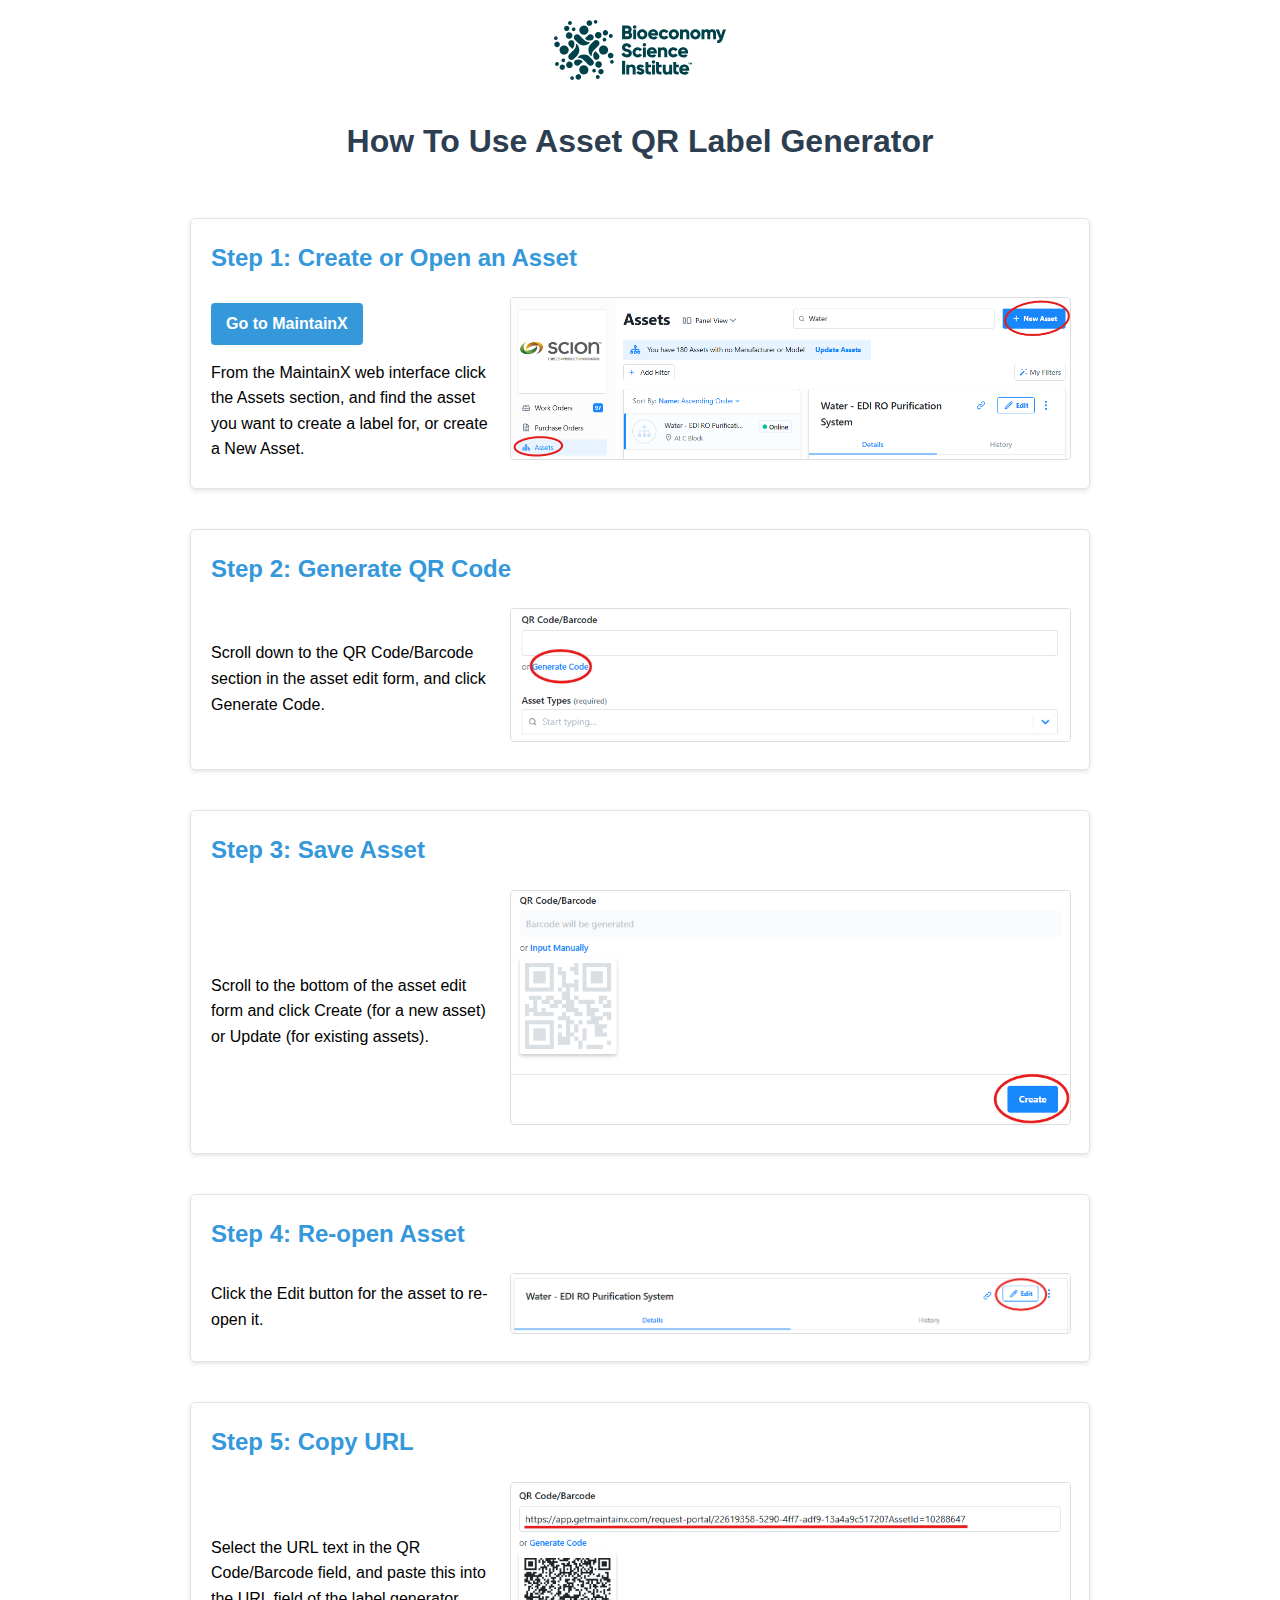
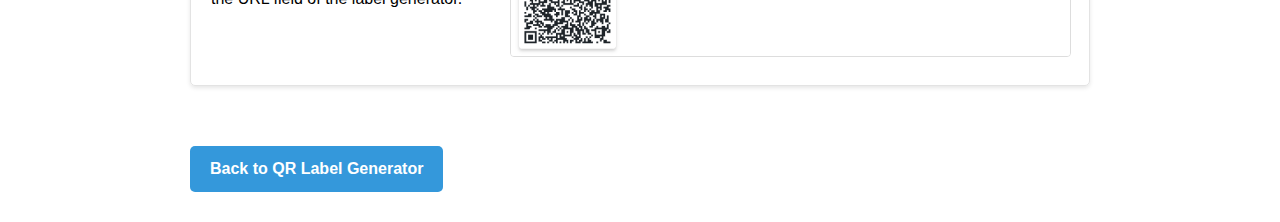
<file: how-to.html>
<!DOCTYPE html>
<html lang="en">
<head>
    <meta charset="UTF-8">
    <meta name="viewport" content="width=device-width, initial-scale=1.0">
    <title>How To Use Asset QR Label Generator</title>
    <style>
        body {
            font-family: Arial, sans-serif;
            max-width: 900px;
            margin: 0 auto;
            padding: 20px;
            line-height: 1.6;
        }
        .header {
            display: flex;
            flex-direction: column;
            align-items: center;
            margin-bottom: 30px;
        }
        
        .company-logo {
            height: 60px;
            margin-bottom: 15px;
        }
        
        h1 {
            color: #2c3e50;
            text-align: center;
            margin-bottom: 20px;
        }
        .step-container {
            margin-bottom: 40px;
            border: 1px solid #e3e3e3;
            border-radius: 5px;
            padding: 20px;
            box-shadow: 0 2px 4px rgba(0,0,0,0.1);
        }
        h2 {
            color: #3498db;
            margin-top: 0;
        }
        .step-content {
            display: flex;
            flex-direction: column;
            gap: 20px;
        }
        .step-image {
            max-width: 100%;
            border: 1px solid #ddd;
            border-radius: 4px;
        }
        p {
            margin: 0;
        }
        
        a {
            color: #3498db;
            text-decoration: none;
            font-weight: bold;
            display: inline-block;
            margin-bottom: 10px;
        }
        
        a:hover {
            text-decoration: underline;
        }
        
        .maintainx-button {
            background-color: #3498db;
            color: white;
            padding: 8px 15px;
            border-radius: 4px;
            display: inline-block;
            margin-bottom: 15px;
            transition: background-color 0.3s;
        }
        
        .maintainx-button:hover {
            background-color: #2980b9;
            text-decoration: none;
        }
        .back-link {
            display: inline-block;
            margin-top: 20px;
            background-color: #3498db;
            color: white;
            padding: 10px 20px;
            text-decoration: none;
            border-radius: 5px;
        }
        .back-link:hover {
            background-color: #2980b9;
        }
        @media (min-width: 768px) {
            .step-content {
                flex-direction: row;
                align-items: center;
            }
            .step-text {
                flex: 1;
            }
            .step-image-container {
                flex: 2;
                text-align: center;
            }
        }
    </style>
</head>
<body>
    <div class="header">
        <img src="images/BSILogo.svg" alt="BSI Logo" class="company-logo">
        <h1>How To Use Asset QR Label Generator</h1>
    </div>
    
    <div class="step-container">
        <h2>Step 1: Create or Open an Asset</h2>
        <div class="step-content">
            <div class="step-text">
                <p><a href="https://app.getmaintainx.com/" target="_blank" class="maintainx-button">Go to MaintainX</a></p>
                <p>From the MaintainX web interface click the Assets section, and find the asset you want to create a label for, or create a New Asset.</p>
            </div>
            <div class="step-image-container">
                <img src="images/instruct-openOrNew.png" alt="Open or New Asset" class="step-image">
            </div>
        </div>
    </div>
    
    <div class="step-container">
        <h2>Step 2: Generate QR Code</h2>
        <div class="step-content">
            <div class="step-text">
                <p>Scroll down to the QR Code/Barcode section in the asset edit form, and click Generate Code.</p>
            </div>
            <div class="step-image-container">
                <img src="images/instruct-genQR.png" alt="Generate QR Code" class="step-image">
            </div>
        </div>
    </div>
    
    <div class="step-container">
        <h2>Step 3: Save Asset</h2>
        <div class="step-content">
            <div class="step-text">
                <p>Scroll to the bottom of the asset edit form and click Create (for a new asset) or Update (for existing assets).</p>
            </div>
            <div class="step-image-container">
                <img src="images/instruct-create.png" alt="Save Asset" class="step-image">
            </div>
        </div>
    </div>
    
    <div class="step-container">
        <h2>Step 4: Re-open Asset</h2>
        <div class="step-content">
            <div class="step-text">
                <p>Click the Edit button for the asset to re-open it.</p>
            </div>
            <div class="step-image-container">
                <img src="images/instruct-edit.png" alt="Re-open Asset" class="step-image">
            </div>
        </div>
    </div>
    
    <div class="step-container">
        <h2>Step 5: Copy URL</h2>
        <div class="step-content">
            <div class="step-text">
                <p>Select the URL text in the QR Code/Barcode field, and paste this into the URL field of the label generator.</p>
            </div>
            <div class="step-image-container">
                <img src="images/instruct-copyURL.png" alt="Copy URL" class="step-image">
            </div>
        </div>
    </div>
    
    <a href="index.html" class="back-link">Back to QR Label Generator</a>
</body>
</html>
</file>
